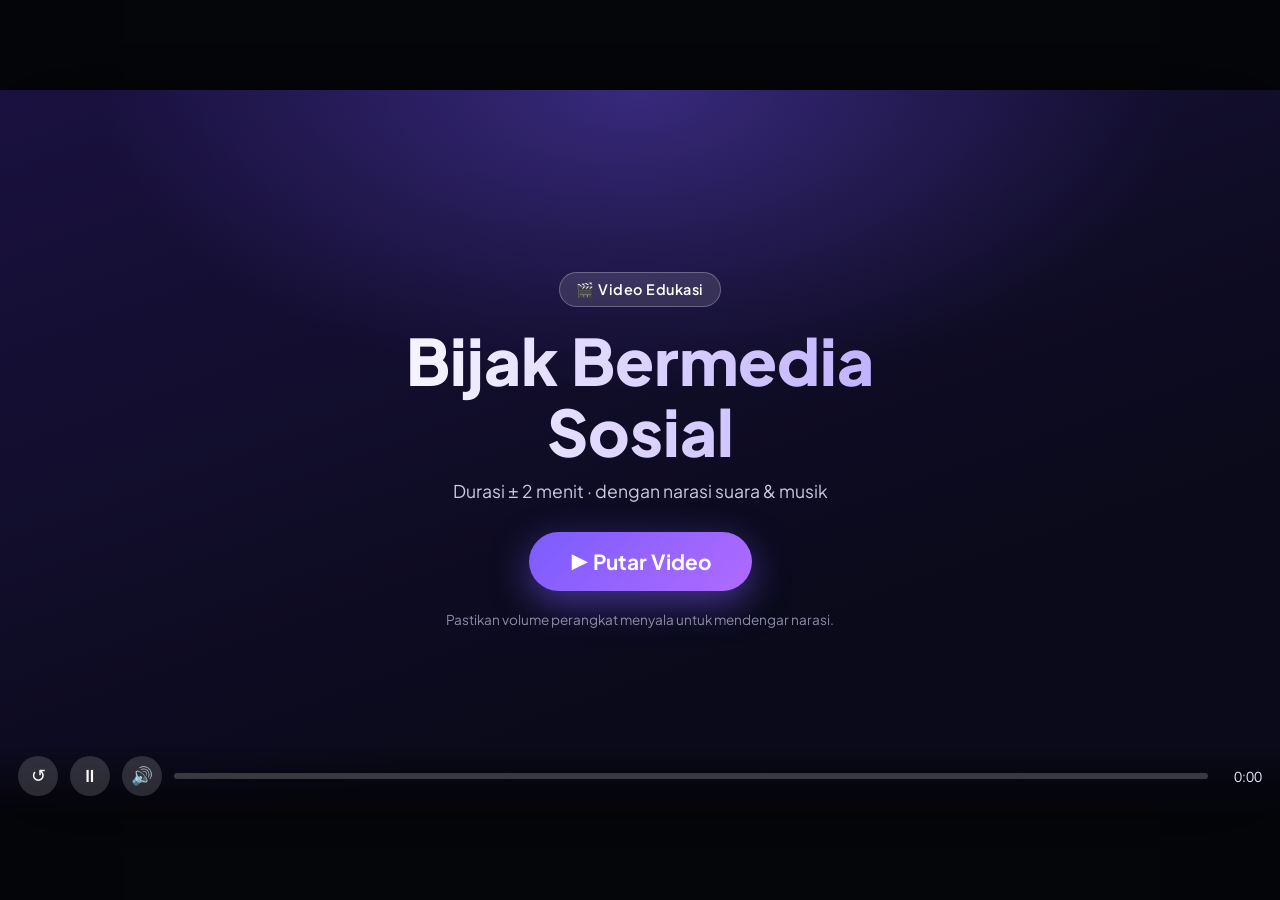
<file: video-sosmed/index.html>
<!DOCTYPE html>
<html lang="id">
<head>
  <meta charset="UTF-8" />
  <meta name="viewport" content="width=device-width, initial-scale=1.0" />
  <title>Bijak Bermedia Sosial — Video</title>
  <link rel="preconnect" href="https://fonts.googleapis.com" />
  <link rel="preconnect" href="https://fonts.gstatic.com" crossorigin />
  <link href="https://fonts.googleapis.com/css2?family=Plus+Jakarta+Sans:wght@400;600;700;800&display=swap" rel="stylesheet" />
  <link rel="stylesheet" href="style.css" />
</head>
<body>
  <!-- ===== PANGGUNG VIDEO ===== -->
  <div class="stage" id="stage">

    <!-- Layar awal / tombol putar -->
    <div class="screen screen-start" id="screenStart">
      <div class="start-inner">
        <span class="start-badge">🎬 Video Edukasi</span>
        <h1 class="start-title">Bijak Bermedia Sosial</h1>
        <p class="start-sub">Durasi ± 2 menit · dengan narasi suara &amp; musik</p>
        <button class="play-btn" id="playBtn" aria-label="Putar video">▶ Putar Video</button>
        <p class="start-note">Pastikan volume perangkat menyala untuk mendengar narasi.</p>
      </div>
    </div>

    <!-- ====== ADEGAN-ADEGAN ====== -->
    <div class="scenes" id="scenes" hidden>

      <!-- OPENING -->
      <section class="scene scene-opening" data-scene="0">
        <div class="bg-gradient bg-opening"></div>
        <div class="floaties" aria-hidden="true">
          <span>📱</span><span>💬</span><span>❤️</span><span>👍</span><span>🔔</span><span>#️⃣</span>
        </div>
        <div class="scene-content">
          <p class="kicker fade-up">SEBUAH VIDEO EDUKASI</p>
          <h1 class="big-title fade-up d1">Bijak Bermedia Sosial</h1>
          <p class="subtitle fade-up d2">Dunia digital ada di genggaman. Yuk, gunakan dengan bijak.</p>
        </div>
      </section>

      <!-- INTI 1: Masalah -->
      <section class="scene scene-point" data-scene="1">
        <div class="bg-gradient bg-point1"></div>
        <div class="scene-content">
          <span class="scene-emoji pop">⚠️</span>
          <h2 class="point-title fade-up">Kenapa Perlu Bijak?</h2>
          <p class="point-text fade-up d1">
            Setiap hari kita membagikan dan membaca ribuan informasi.
            Sayangnya, tidak semuanya benar dan tidak semua pantas disebar.
          </p>
        </div>
      </section>

      <!-- INTI 2: Tips 1 -->
      <section class="scene scene-tip" data-scene="2">
        <div class="bg-gradient bg-point2"></div>
        <div class="scene-content">
          <span class="scene-emoji pop">🔍</span>
          <h2 class="point-title fade-up">1. Saring Sebelum Sharing</h2>
          <p class="point-text fade-up d1">
            Periksa kebenaran informasi sebelum membagikannya.
            Jangan sampai ikut menyebarkan berita bohong atau hoaks.
          </p>
        </div>
      </section>

      <!-- INTI 3: Tips 2 -->
      <section class="scene scene-tip" data-scene="3">
        <div class="bg-gradient bg-point3"></div>
        <div class="scene-content">
          <span class="scene-emoji pop">🤝</span>
          <h2 class="point-title fade-up">2. Jaga Sopan Santun</h2>
          <p class="point-text fade-up d1">
            Berkomentarlah dengan santun. Hindari ujaran kebencian,
            perundungan, dan kata-kata yang menyakiti orang lain.
          </p>
        </div>
      </section>

      <!-- INTI 4: Tips 3 -->
      <section class="scene scene-tip" data-scene="4">
        <div class="bg-gradient bg-point4"></div>
        <div class="scene-content">
          <span class="scene-emoji pop">🔒</span>
          <h2 class="point-title fade-up">3. Lindungi Data Pribadi</h2>
          <p class="point-text fade-up d1">
            Jangan mudah membagikan alamat, nomor telepon, atau data pribadi.
            Privasimu adalah tanggung jawabmu sendiri.
          </p>
        </div>
      </section>

      <!-- INTI 5: Tips 4 -->
      <section class="scene scene-tip" data-scene="5">
        <div class="bg-gradient bg-point5"></div>
        <div class="scene-content">
          <span class="scene-emoji pop">⏰</span>
          <h2 class="point-title fade-up">4. Atur Waktu Layar</h2>
          <p class="point-text fade-up d1">
            Gunakan media sosial secukupnya. Jangan sampai lupa belajar,
            istirahat, dan berinteraksi dengan dunia nyata.
          </p>
        </div>
      </section>

      <!-- CLOSING -->
      <section class="scene scene-closing" data-scene="6">
        <div class="bg-gradient bg-closing"></div>
        <div class="floaties" aria-hidden="true">
          <span>🌟</span><span>😊</span><span>🤝</span><span>💡</span><span>✨</span><span>👏</span>
        </div>
        <div class="scene-content">
          <span class="scene-emoji pop">🌟</span>
          <h2 class="big-title fade-up">Jadilah Pengguna yang Bijak</h2>
          <p class="subtitle fade-up d1">
            Think before you post. Berpikirlah sebelum mengunggah.
          </p>
          <p class="credits fade-up d2">Terima kasih sudah menonton 🙏</p>
        </div>
      </section>
    </div>

    <!-- ====== KONTROL PEMUTAR ====== -->
    <div class="controls" id="controls" hidden>
      <button class="ctrl-btn" id="btnReplay" title="Ulang dari awal">↺</button>
      <button class="ctrl-btn" id="btnPause" title="Jeda / Lanjut">⏸</button>
      <button class="ctrl-btn" id="btnMute" title="Bisukan / Nyalakan suara">🔊</button>
      <div class="progress-track"><div class="progress-fill" id="progressFill"></div></div>
      <span class="time-label" id="timeLabel">0:00</span>
    </div>
  </div>

  <script src="video.js"></script>
</body>
</html>
</file>
<file: video-sosmed/style.css>
*, *::before, *::after { box-sizing: border-box; margin: 0; padding: 0; }

:root {
  --ease: cubic-bezier(0.22, 1, 0.36, 1);
}

html, body { height: 100%; }
body {
  font-family: "Plus Jakarta Sans", system-ui, sans-serif;
  background: #05060a;
  color: #fff;
  overflow: hidden;
  display: grid;
  place-items: center;
  min-height: 100vh;
}

/* ===== PANGGUNG (rasio 16:9) ===== */
.stage {
  position: relative;
  width: min(100vw, 177.78vh);
  height: min(56.25vw, 100vh);
  background: #05060a;
  overflow: hidden;
  box-shadow: 0 0 80px rgba(0, 0, 0, 0.6);
}

/* ===== LAYAR MULAI ===== */
.screen-start {
  position: absolute;
  inset: 0;
  z-index: 20;
  display: grid;
  place-items: center;
  text-align: center;
  background:
    radial-gradient(900px 500px at 50% 0%, rgba(120, 90, 255, 0.35), transparent 60%),
    linear-gradient(160deg, #1a1140, #0a0a1a 70%);
  padding: 24px;
}
.start-inner { max-width: 620px; animation: fadeIn 0.8s var(--ease); }
.start-badge {
  display: inline-block;
  padding: 7px 16px;
  border-radius: 999px;
  background: rgba(255, 255, 255, 0.12);
  border: 1px solid rgba(255, 255, 255, 0.25);
  font-size: clamp(0.7rem, 1.6vw, 0.9rem);
  font-weight: 600;
  letter-spacing: 0.5px;
  margin-bottom: 18px;
}
.start-title {
  font-size: clamp(1.8rem, 6vw, 4rem);
  font-weight: 800;
  line-height: 1.1;
  background: linear-gradient(90deg, #fff, #b9a7ff);
  -webkit-background-clip: text; background-clip: text; color: transparent;
}
.start-sub { color: #c9c9e0; margin: 14px 0 30px; font-size: clamp(0.85rem, 2vw, 1.1rem); }
.play-btn {
  padding: 16px 40px;
  border: 0;
  border-radius: 999px;
  background: linear-gradient(135deg, #7b5cff, #b06bff);
  color: #fff;
  font-size: clamp(1rem, 2.4vw, 1.3rem);
  font-weight: 700;
  font-family: inherit;
  cursor: pointer;
  box-shadow: 0 12px 36px rgba(123, 92, 255, 0.5);
  transition: transform 0.2s var(--ease), box-shadow 0.2s;
}
.play-btn:hover { transform: translateY(-3px) scale(1.03); box-shadow: 0 16px 44px rgba(123, 92, 255, 0.65); }
.play-btn:active { transform: scale(0.97); }
.start-note { margin-top: 20px; font-size: clamp(0.7rem, 1.6vw, 0.85rem); color: #8c8ca8; }

/* ===== ADEGAN ===== */
.scenes { position: absolute; inset: 0; }
.scene {
  position: absolute;
  inset: 0;
  display: grid;
  place-items: center;
  text-align: center;
  padding: clamp(20px, 5vw, 70px);
  opacity: 0;
  visibility: hidden;
  transition: opacity 0.7s var(--ease);
}
.scene.active { opacity: 1; visibility: visible; }

.bg-gradient { position: absolute; inset: 0; z-index: 0; }
.bg-opening { background: radial-gradient(1000px 600px at 50% 10%, rgba(123, 92, 255, 0.4), transparent 60%), linear-gradient(160deg, #1a1140, #0a0a1a 75%); }
.bg-point1  { background: radial-gradient(900px 600px at 70% 20%, rgba(255, 90, 90, 0.35), transparent 60%), linear-gradient(160deg, #2a0f14, #0a0a12 75%); }
.bg-point2  { background: radial-gradient(900px 600px at 30% 20%, rgba(61, 180, 255, 0.35), transparent 60%), linear-gradient(160deg, #0a1f2e, #0a0a12 75%); }
.bg-point3  { background: radial-gradient(900px 600px at 70% 80%, rgba(61, 220, 150, 0.33), transparent 60%), linear-gradient(160deg, #0a2a1f, #0a0a12 75%); }
.bg-point4  { background: radial-gradient(900px 600px at 30% 70%, rgba(255, 180, 60, 0.33), transparent 60%), linear-gradient(160deg, #2a1f0a, #0a0a12 75%); }
.bg-point5  { background: radial-gradient(900px 600px at 50% 30%, rgba(180, 110, 255, 0.35), transparent 60%), linear-gradient(160deg, #1f0f2a, #0a0a12 75%); }
.bg-closing { background: radial-gradient(1000px 700px at 50% 50%, rgba(255, 200, 90, 0.3), transparent 60%), linear-gradient(160deg, #1a1430, #0a0a1a 75%); }

.scene-content { position: relative; z-index: 2; max-width: 820px; }

.kicker { font-size: clamp(0.7rem, 1.8vw, 1rem); letter-spacing: 3px; color: #b9a7ff; font-weight: 700; margin-bottom: 14px; }
.big-title { font-size: clamp(1.8rem, 6.5vw, 4.4rem); font-weight: 800; line-height: 1.08; }
.subtitle { font-size: clamp(0.95rem, 2.6vw, 1.5rem); color: #d6d6ee; margin-top: 18px; line-height: 1.5; }
.scene-emoji { font-size: clamp(3rem, 10vw, 6rem); display: block; margin-bottom: 10px; }
.point-title { font-size: clamp(1.5rem, 5vw, 3.2rem); font-weight: 800; }
.point-text { font-size: clamp(0.95rem, 2.6vw, 1.5rem); color: #e6e6f5; margin-top: 20px; line-height: 1.6; }
.credits { margin-top: 24px; font-size: clamp(0.9rem, 2.2vw, 1.2rem); color: #ffe08a; font-weight: 600; }

/* ===== ANIMASI MASUK (dipicu saat .active) ===== */
.fade-up, .pop { opacity: 0; }
.scene.active .fade-up { animation: fadeUp 0.8s var(--ease) forwards; }
.scene.active .fade-up.d1 { animation-delay: 0.4s; }
.scene.active .fade-up.d2 { animation-delay: 0.8s; }
.scene.active .pop { animation: popIn 0.7s var(--ease) forwards; }

@keyframes fadeUp { from { opacity: 0; transform: translateY(28px); } to { opacity: 1; transform: translateY(0); } }
@keyframes popIn { 0% { opacity: 0; transform: scale(0.4); } 70% { transform: scale(1.12); } 100% { opacity: 1; transform: scale(1); } }
@keyframes fadeIn { from { opacity: 0; } to { opacity: 1; } }

/* ===== EMOJI MELAYANG ===== */
.floaties { position: absolute; inset: 0; z-index: 1; pointer-events: none; }
.floaties span {
  position: absolute;
  font-size: clamp(1.6rem, 4vw, 2.8rem);
  opacity: 0.5;
  animation: floatUp 7s linear infinite;
}
.floaties span:nth-child(1) { left: 10%; animation-delay: 0s; }
.floaties span:nth-child(2) { left: 28%; animation-delay: 1.4s; }
.floaties span:nth-child(3) { left: 46%; animation-delay: 2.8s; }
.floaties span:nth-child(4) { left: 64%; animation-delay: 0.7s; }
.floaties span:nth-child(5) { left: 80%; animation-delay: 2.1s; }
.floaties span:nth-child(6) { left: 92%; animation-delay: 3.5s; }
@keyframes floatUp {
  0% { transform: translateY(110%) rotate(0deg); opacity: 0; }
  15% { opacity: 0.5; }
  85% { opacity: 0.5; }
  100% { transform: translateY(-20vh) rotate(25deg); opacity: 0; }
}

/* ===== KONTROL ===== */
.controls {
  position: absolute;
  left: 0; right: 0; bottom: 0;
  z-index: 30;
  display: flex;
  align-items: center;
  gap: 12px;
  padding: 14px 18px;
  background: linear-gradient(0deg, rgba(0,0,0,0.65), transparent);
}
.ctrl-btn {
  width: 40px; height: 40px;
  border: 0; border-radius: 50%;
  background: rgba(255,255,255,0.15);
  color: #fff; font-size: 1.1rem; cursor: pointer;
  transition: background 0.2s, transform 0.2s;
  display: grid; place-items: center;
}
.ctrl-btn:hover { background: rgba(255,255,255,0.28); transform: scale(1.08); }
.progress-track {
  flex: 1; height: 6px; border-radius: 999px;
  background: rgba(255,255,255,0.2); overflow: hidden;
}
.progress-fill { height: 100%; width: 0; background: linear-gradient(90deg, #7b5cff, #b06bff); transition: width 0.25s linear; }
.time-label { font-size: 0.85rem; color: #e6e6f5; min-width: 42px; text-align: right; font-variant-numeric: tabular-nums; }

@media (prefers-reduced-motion: reduce) {
  .floaties span { animation: none; display: none; }
}
</file>
